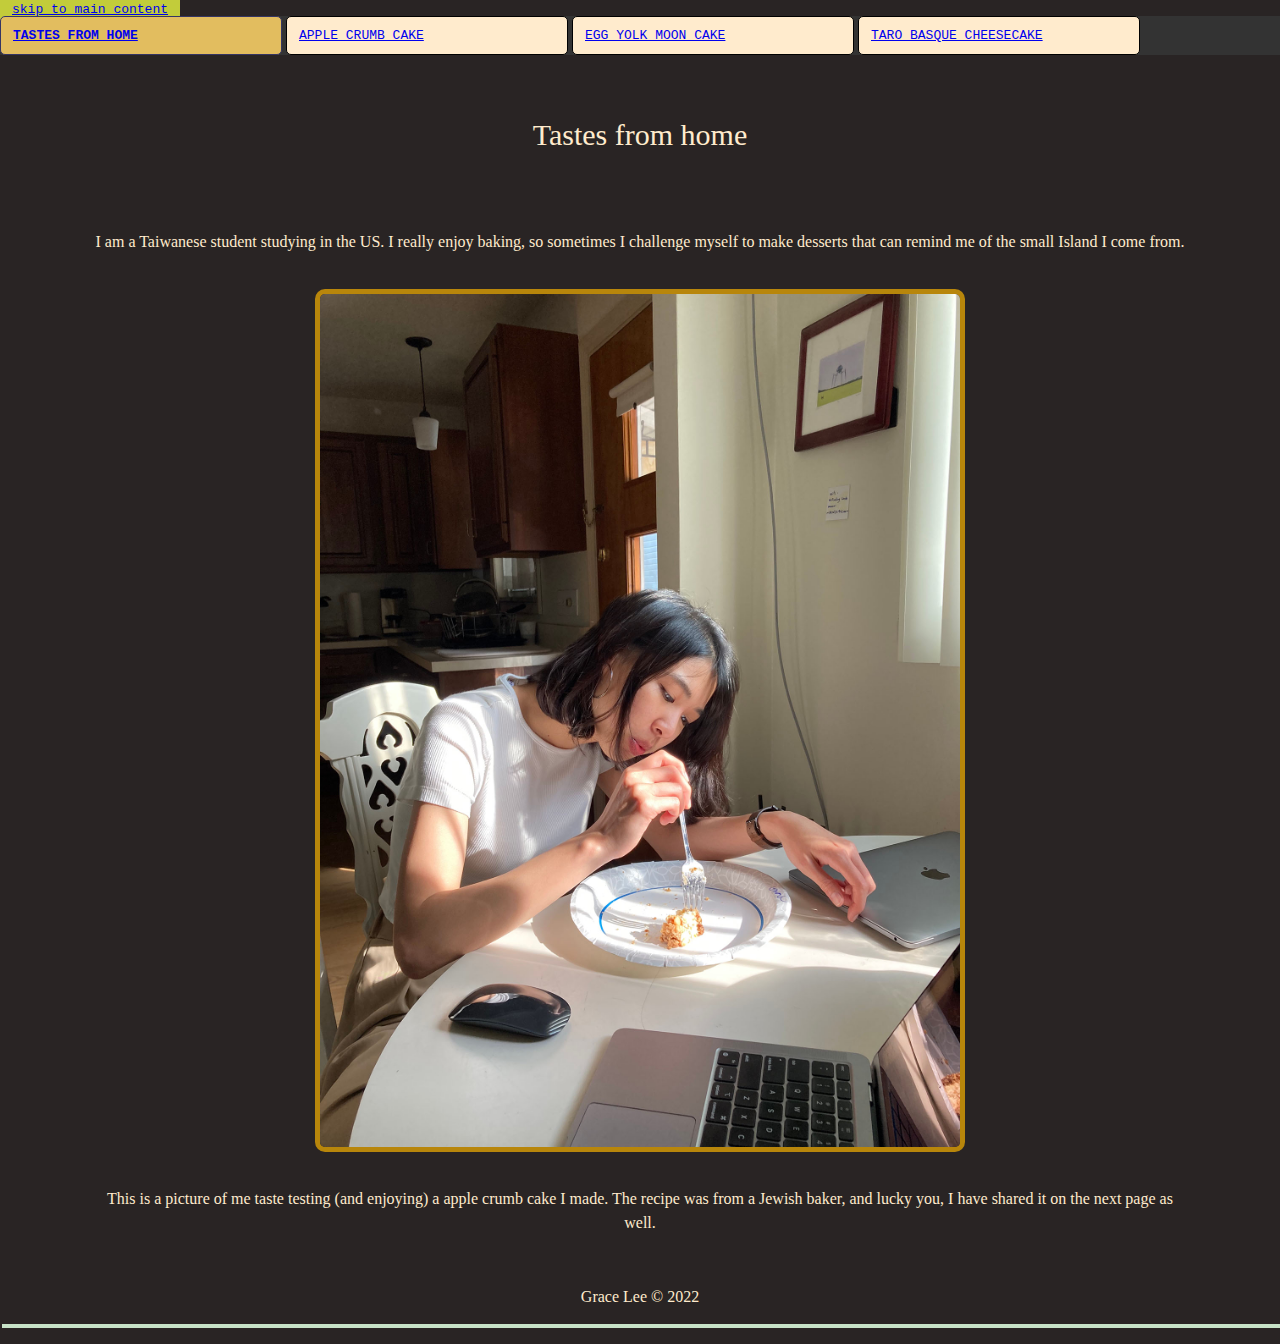
<file: index.html>
<!DOCTYPE html>
	<!-- You do not need to make any changes to this file, but
	you should still review the tags to make sure that you
	are familiar with them. -->

<html lang="en">
<!-- All of the meta data for the page belongs in the header tag -->
<head>
	<meta charset="UTF-8">
	<meta name="viewport" content="width=device-width, initial-scale=1.0">
	<!-- Link to the favicon image -->
	<link rel="icon" href="images/favicon.png">
	<!-- Link to the reset file -->
	<link rel="stylesheet" href="css/html5reset.css">
	<!-- Link to the stylesheet -->
	<link rel="stylesheet" href="css/style.css">
	<title>Tastes from home</title>
</head>

<a class = "skip" href="#main"> skip to main content </a>
<!-- All of the visible code in the page belongs in the body tag -->
<body>

	<!-- Header is a sematic tag page that aids readability -->
	<header>
		<!-- Nav is a sematic tag page that aids accessibility -->
		<nav>
			<ul>
				<!-- Since I am on the index file I added class = action to the link to index. -->
				<li class="active"><a href = "index.html" >Tastes from home</a></li>
				<li><a href = "recipeapple.html">Apple crumb cake</a></li>
				<li><a href = "recipemoon.html">Egg yolk moon cake</a></li>
				<li><a href = "recipetaro.html">Taro Basque Cheesecake</a></li>
			</ul>
		</nav>
		<!-- The h1 is a semantic tag that aids accessibility -->
		<h1 id="main">Tastes from home</h1>
	</header>

	<!-- Every page should have a main tag for accessibility -->
	<main>
		<p>I am a Taiwanese student studying in the US. 
			I really enjoy baking, so sometimes I challenge myself to 
			make desserts that can remind me of the small Island I come from. </p>

		<!-- Make sure your anchor tags have a link (href) and a clickable component -->
		<img id="main_pic" src = "images/foodiepic.jpg" alt="a picture of me eating" width="200" class="center"/>
		<p>This is a picture of me taste testing (and enjoying) a apple crumb cake I made. 
			The recipe was from a Jewish baker, and lucky you, I have shared it on the next page as well. </p>

	</main>

	<!-- Footer is a sematic tag page that aids readability -->
	<footer>
		<p>Grace Lee &copy; 2022</p>
	</footer>
</body>
</html>
</file>
<file: css/style.css>
nav li{
	padding: 12px;
	border:1px solid black;
	border-radius: 5px;
	background-color: blanchedalmond;
	display: inline-block;
	width: 20%;
	top: 50%;
	font-family: monospace;
	text-transform: uppercase;

}

nav{
	background-color: #333;
	overflow: hidden;
}

.active{
	background-color:rgb(226, 189, 95);
	font-weight: bold;
	border: 1px solid rgb(53, 53, 99);
	border-radius: 5px;
}

.skip{
	padding: 12px;
	font-family: monospace;
	border-radius: 5px;
	background-color: #c2cc3a;
}

img{
	margin: 12px;
	border: 5px solid darkgoldenrod;
	width: 300px;
	border-radius: 10px;
}

.center {
	display: block;
	margin-left: auto;
	margin-right: auto;
	width: 50%;
  }

img:hover{
	filter: grayscale();
	box-shadow: indianred;
}

body{
	background-color: rgb(41, 36, 36);
	box-shadow: 2px 4px #c7e2c7;
	
}

h1{
	font-size: 30px;
	color:blanchedalmond;
	font-family: Georgia, 'Times New Roman', Times, serif;
	margin: 50px;
	text-align: center;
	padding:15px;
}

p{
	font-family: Georgia, 'Times New Roman', Times, serif;
	color:blanchedalmond;
	margin:  20px 80px;
	text-align: center;
	padding:15px;
	line-height: 1.5;
	
}

#recipe{
	border: 1px solid blanchedalmond;
	padding:10%;
}
</file>
